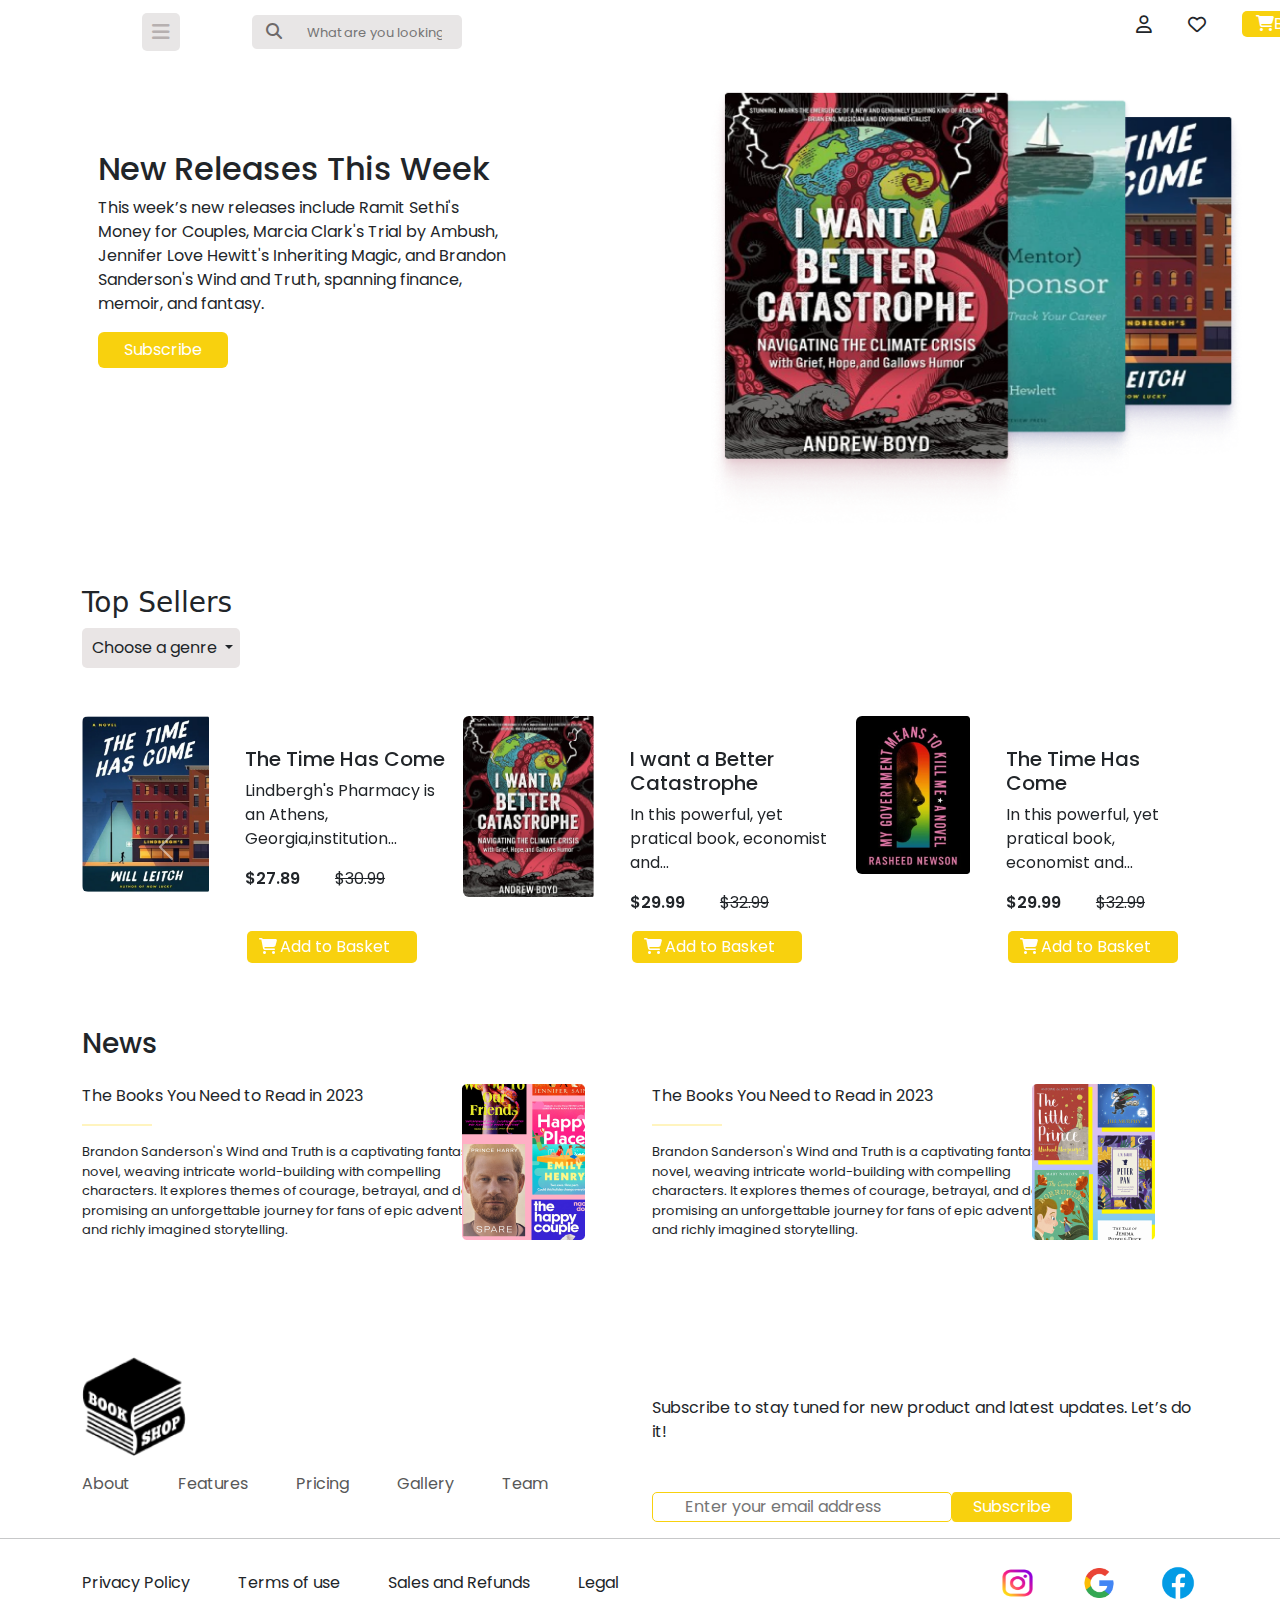
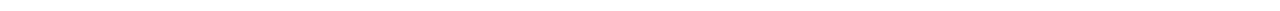
<file: Book store - Project/index.html>
<!doctype html>
<html lang="en">
    <head>
        <meta charset="utf-8">
        <meta name="viewport" content="width=device-width, initial-scale=1">
        <title>Book Store</title>
        <!-- link style css -->
        <link rel="stylesheet" href="./Assests/css/style.css">
        <!-- link bootstrap css -->
        <link rel="stylesheet" href="./Assests/css/bootstrap.css">
        <!-- fontstyle -->
        <link rel="preconnect" href="https://fonts.googleapis.com">
        <link rel="preconnect" href="https://fonts.gstatic.com" crossorigin>
        <link
            href="https://fonts.googleapis.com/css2?family=Poppins:ital,wght@0,100;0,200;0,300;0,400;0,500;0,600;0,700;0,800;0,900;1,100;1,200;1,300;1,400;1,500;1,600;1,700;1,800;1,900&family=Quicksand:wght@300..700&display=swap"
            rel="stylesheet">
        <!-- fontawesome cdn -->
        <link rel="stylesheet"
            href="https://cdnjs.cloudflare.com/ajax/libs/font-awesome/6.7.2/css/all.min.css"
            integrity="sha512-Evv84Mr4kqVGRNSgIGL/F/aIDqQb7xQ2vcrdIwxfjThSH8CSR7PBEakCr51Ck+w+/U6swU2Im1vVX0SVk9ABhg=="
            crossorigin="anonymous" referrerpolicy="no-referrer" />
        <!-- link favicon -->
         <link rel="shortcut icon" href="./Assests/img/favicon.png" type="image/x-icon">

    </head>
    <body>
        <!-- navbar -->
        <nav class="navbar navbar-expand-lg">
            <div class="container-fluid">
                <a class="navbar-brand" href="#">
                    <button class="menutoggle">
                        <i
                        class="fa-solid fa-bars "></i>
                    </button></a>

                <!-- <div class="collapse navbar-collapse"
                    id="navbarSupportedContent">
                                    
                </div> -->
                <span class="search-icon"><i
                    class="fa-solid fa-magnifying-glass"></i></span>  
                <input type="search" placeholder="What are you looking for?"
                class="nav-searchbar">  
                <ul class="navicons d-flex list-unstyled gap-3">
                    <li class="nav-icon"><i
                            class="fa-regular fa-user"></i></li>
                    <li class="nav-icon"><i
                            class="fa-regular fa-heart"></i></li>
                   <li> <button class="nav-button gap-5"><i
                            class="fa-solid fa-cart-shopping"></i>Basket</button></li>
                </ul>
            </div>
        </nav>
        <!-- herosection -->
        <section class="container-fluid">
            <div class="container">
                <div class="row">
                    <div class="col-lg-6">
                        <div class="card card-box" style="width: 28rem;">
                            <div class="card-body">
                                <h2 class="card-title">New Releases This
                                    Week</h2>
                                <p class="card-text card-content">This week’s
                                    new releases include Ramit Sethi's Money for
                                    Couples, Marcia Clark's Trial by Ambush,
                                    Jennifer Love Hewitt's Inheriting Magic, and
                                    Brandon Sanderson's Wind and Truth, spanning
                                    finance, memoir, and fantasy.</p>
                                <a href="#"
                                    class="btn btn-primary card-button">Subscribe</a>
                            </div>
                        </div>
                    </div>
                    <!-- col2 -->
                    <div class="col-lg-6">
                        <div class="book-images mt-4 ms-5">
                            <img src="./Assests/img/Animation image.png"
                                alt="animation image" height="450px"
                                width="550px" class="animation-img
                        ">
                        </div>
                    </div>
                </div>
            </div>
        </section>
        <!-- Section-two -->
        <section class="container-fluid">
            <div class="container mt-5">
                <h3 class="section2-heading">Top Sellers</h3>
                <ul class="navbar-nav me-auto mb-2 mb-lg-0 Dropdown-menu">
                    <li class="nav-item dropdown dropdown-text">
                        <a class="nav-link dropdown-toggle" href="#"
                            role="button" data-bs-toggle="dropdown"
                            aria-expanded="false">
                            Choose a genre
                        </a>
                        <ul class="dropdown-menu">
                            <li><a class="dropdown-item"
                                    href="#">Action</a></li>
                            <li><hr class="dropdown-divider"></li>
                            <li><a class="dropdown-item" href="#">Another
                                    action</a></li>
                            <li><hr class="dropdown-divider"></li>
                            <li><a class="dropdown-item" href="#">Something else
                                    here</a></li>
                        </ul>
                    </li>
                </ul>
                <!-- carousel slides -->
                <div id="carouselExample" class="carousel slide mt-5  ">
                    <div class="carousel-inner">
                        <!-- slide-one -->
                        <div class="carousel-item active">
                            <div class="slider-one d-flex ">
                                <!-- col1 -->
                                <div class="card mb-3 Card-Box1"
                                    style="max-width: 500px;">
                                    <div class="row g-0">
                                        <div class="col-md-4">
                                            <img src="./Assests/img/book1.png"
                                                class="img-fluid rounded-start  responsive-img"
                                                alt="book">
                                        </div>
                                        <div class="col-md-8">
                                            <div class="card-body">
                                                <h5
                                                    class="card-title Card-heading1">The
                                                    Time Has Come</h5>
                                                <p
                                                    class="card-text Card-Content1">Lindbergh's
                                                    Pharmacy is an
                                                    Athens,
                                                    Georgia,institution...</p>
                                                <span
                                                    class="After-price">$27.89</span>
                                                <span
                                                    class="text-decoration-line-through Before-price">$30.99</span>
                                            </div>
                                            <a><span><i
                                                        class="fa-solid fa-cart-shopping card1-icon"></i></span><button
                                                    class="card1-button mt-4">Add
                                                    to Basket</button>
                                            </a>
                                        </div>
                                    </div>
                                </div>
                                <!-- col2 -->
                                <div class="card mb-3 Card-Box1"
                                    style="max-width: 500px;">
                                    <div class="row g-0">
                                        <div class="col-md-4">
                                            <img src="./Assests/img/book3.png"
                                                class="img-fluid rounded-start responsive-img"
                                                alt="book">
                                        </div>
                                        <div class="col-md-8">
                                            <div class="card-body">
                                                <h5
                                                    class="card-title Card-heading1">I
                                                    want a Better
                                                    Catastrophe</h5>
                                                <p
                                                    class="card-text Card-Content1">In
                                                    this powerful, yet
                                                    pratical book, economist
                                                    and...</p>
                                                <span
                                                    class="After-price">$29.99</span>
                                                <span
                                                    class="text-decoration-line-through Before-price">$32.99</span>
                                            </div>
                                            <a><span><i
                                                        class="fa-solid fa-cart-shopping card1-icon"></i></span><button
                                                    class="card1-button">Add to
                                                    Basket</button>
                                            </a>
                                        </div>
                                    </div>
                                </div>
                                <!-- col3 -->
                                <div class="card mb-3 Card-Box1"
                                    style="max-width: 500px;">
                                    <div class="row g-0">
                                        <div class="col-md-4">
                                            <img src="./Assests/img/book4.png"
                                                class="img-fluid rounded-start responsive-img"
                                                alt="book">
                                        </div>
                                        <div class="col-md-8">
                                            <div class="card-body">
                                                <h5
                                                    class="card-title Card-heading1">The
                                                    Time Has Come</h5>
                                                <p
                                                    class="card-text Card-Content1">In
                                                    this powerful, yet pratical
                                                    book, economist and...</p>
                                                <span
                                                    class="After-price">$29.99</span>
                                                <span
                                                    class="text-decoration-line-through Before-price">$32.99</span>
                                            </div>
                                            <a><span><i
                                                        class="fa-solid fa-cart-shopping card1-icon"></i></span><button
                                                    class="card1-button">Add to
                                                    Basket</button>
                                            </a>
                                        </div>
                                    </div>
                                </div>
                            </div>
                        </div>
                        <!-- slide-two -->
                        <div class="carousel-item">
                            <div class="slider-two d-flex ">
                                <!-- col4 -->
                                <div class="card mb-3 Card-Box1"
                                    style="max-width: 500px;">
                                    <div class="row g-0">
                                        <div class="col-md-4">
                                            <img src="./Assests/img/book5.png"
                                                class="img-fluid rounded-start responsive-img"
                                                alt="book">
                                        </div>
                                        <div class="col-md-8">
                                            <div class="card-body">
                                                <h5
                                                    class="card-title Card-heading1">Pride
                                                    and Protest</h5>
                                                <p
                                                    class="card-text Card-Content1">A
                                                    woman goes head-to-head with
                                                    the CEO of...</p>
                                                <span
                                                    class="After-price">$15.50</span>
                                                <span
                                                    class="text-decoration-line-through Before-price">$18.50</span>
                                            </div>
                                            <a><span><i
                                                        class="fa-solid fa-cart-shopping card1-icon"></i></span><button
                                                    class="card1-button mt-4">Add
                                                    to Basket</button>
                                            </a>
                                        </div>
                                    </div>
                                </div>
                                <!-- col5 -->
                                <div class="card mb-3 Card-Box1"
                                    style="max-width: 500px;">
                                    <div class="row g-0">
                                        <div class="col-md-4">
                                            <img src="./Assests/img/book2.png"
                                                class="img-fluid rounded-start responsive-img"
                                                alt="book">
                                        </div>
                                        <div class="col-md-8">
                                            <div class="card-body">
                                                <h5
                                                    class="card-title Card-heading1">Forgrt
                                                    a Mentor, Find...</h5>
                                                <p
                                                    class="card-text Card-Content1">In
                                                    this powerful, yet pratical
                                                    book, economist and... </p>
                                                <span
                                                    class="After-price">$29.99</span>
                                                <span
                                                    class="text-decoration-line-through Before-price">$32.99</span>
                                            </div>
                                            <a><span><i
                                                        class="fa-solid fa-cart-shopping card1-icon"></i></span><button
                                                    class="card1-button mt-4">Add
                                                    to Basket</button>
                                            </a>
                                        </div>
                                    </div>
                                </div>
                                <!-- col6 -->
                                <div class="card mb-3 Card-Box1"
                                    style="max-width: 500px;">
                                    <div class="row g-0">
                                        <div class="col-md-4">
                                            <img src="./Assests/img/book6.png"
                                                class="img-fluid rounded-start responsive-img"
                                                alt="book">
                                        </div>
                                        <div class="col-md-8">
                                            <div class="card-body">
                                                <h5
                                                    class="card-title Card-heading1">The
                                                    Midnight Library</h5>
                                                <p
                                                    class="card-text Card-Content1">A
                                                    woman goes head-to-head with
                                                    the CEO of...</p>
                                                <span
                                                    class="After-price">$15.50</span>
                                                <span
                                                    class="text-decoration-line-through Before-price">$18.50</span>
                                            </div>
                                            <a><span><i
                                                        class="fa-solid fa-cart-shopping card1-icon"></i></span><button
                                                    class="card1-button mt-4">Add
                                                    to Basket</button>
                                            </a>
                                        </div>
                                    </div>
                                </div>
                            </div>
                        </div>
                    </div>
                    <button class="carousel-control-prev" type="button"
                        data-bs-target="#carouselExample" data-bs-slide="prev">
                        <span class="carousel-control-prev-icon"
                            aria-hidden="true"></span>
                        <span class="visually-hidden">Previous</span>
                    </button>
                    <button class="carousel-control-next" type="button"
                        data-bs-target="#carouselExample" data-bs-slide="next">
                        <span class="carousel-control-next-icon"
                            aria-hidden="true"></span>
                        <span class="visually-hidden">Next</span>
                    </button>
                </div>
            </div>

        </section>
        <!-- section-three -->
        <section class="container-fluid">
            <div class="container mt-5">
                <h3 class="section-heading">News</h3>
                <div class="row">
                    <div class="col-lg-4 mt-3">
                        <p class="news-heading">The Books You Need to Read in
                            2023</p>
                        <hr class="hr-line">
                        <div class="news-content" style="width: 27rem;">
                            <p class="responsive-newstext">Brandon Sanderson's Wind and Truth is a
                                captivating fantasy novel, weaving intricate
                                world-building with compelling characters. It
                                explores themes of courage, betrayal, and
                                destiny, promising an unforgettable journey for
                                fans of epic adventures and richly imagined
                                storytelling.</p>
                        </div>
                    </div>
                    <!-- col-2 -->
                    <div class="col-lg-2 mt-3">
                        <img src="./Assests/img/Photo news1.png" alt="news-img" class="news-img">
                    </div>
                    <!-- col3 -->
                    <div class="col-lg-4 mt-3">
                        <p class="news-heading">The Books You Need to Read in
                            2023</p>
                        <hr class="hr-line">
                        <div class="news-content " style="width: 27rem;">
                            <p class="responsive-newstext">Brandon Sanderson's Wind and Truth is a
                                captivating fantasy novel, weaving intricate
                                world-building with compelling characters. It
                                explores themes of courage, betrayal, and
                                destiny, promising an unforgettable journey for
                                fans of epic adventures and richly imagined
                                storytelling.</p>
                        </div>
                    </div>
                    <!-- col4 -->
                    <div class="col-lg-2 mt-3 ">
                        <img src="./Assests/img/Photo news2.png" alt="news-img" class="news-img">
                    </div>
                </div>
            </div>
        </section>
        <!-- section-four -->
        <section class="container-fluid">
            <div class="container">
                <div class="row">
                    <div class="col-lg-6">
                        <div class="logo-img">
                            <img src="./Assests/img/Logo.png" alt="Logo"
                                width="105px" height="100px">
                        </div>
                        <div class="section5-flex d-flex mt-3">
                            <div class="section5-col1 d-flex gap-5">
                                <p>About</p>
                                <p>Features</p>
                                <p>Pricing</p>
                            </div>
                            <div class="d-flex section5-col1 ms-5 gap-5">
                                <p>Gallery</p>
                                <p>Team</p>
                            </div>
                        </div>  
                    </div>
                    <!-- col2 -->
                    <div class="col-lg-6">
                        <div class="section5-col2">
                            <p>Subscribe to stay tuned for new product and
                                latest updates. Let’s do it!</p>
                        </div>
                        <div class="section5-col2 d-flex gap-5 mt-5">
                            <input type="email"
                                placeholder="Enter your email address"
                                class="email-box"><span><button
                                    class="subscribe-button">Subscribe</button></span>
                        </div>
                    </div>
                </div>
            </div>
        </section>
        <!-- Footer section -->
        <hr>
        <section class="container-fluid">
            <div class="container">
                <div class="row">
                    <div class="col-lg-6">
                        <div class="footer">
                            <ul
                                class="footer-content d-flex gap-5 list-unstyled mt-3">
                                <li>Privacy Policy</li>
                                <li>Terms of use</li>
                                <li>Sales and Refunds</li>
                                <li>Legal</li>
                            </ul>
                        </div>
                    </div>
                    <div class="col-lg-6">
                        <div class="footer-icons d-flex float-end gap-4 mt-2">
                            <img src="./Assests/img/insta-logo.png" alt="insta"
                                width="45px" height="40px">
                            <img src="./Assests/img/google-logo.png" alt="insta"
                                width="70px" height="40px">
                            <img src="./Assests/img/fb-logo.png" alt="insta"
                                width="40px" height="40px">
                        </div>
                    </div>

                </div>
            </div>

        </section>

        <script src="./Assests/js/script.js"></script>

    </body>
</html>
</file>
<file: Book store - Project/Assests/css/style.css>
/* font-family: "Poppins", serif; */
.menutoggle{
    color: rgb(182, 176, 176);
    margin-left: 130px;
    border: none;
    background-color: rgb(232, 230, 230);
    padding: 4px 10px; 
    border-radius: 5px;
}
.nav-searchbar{
    width: 300px ;
    margin-left:40px;
    background-color: rgb(232, 230, 230);
    border: 1px;
    border-radius: 5px;
    padding: 5px;
}
.search-icon{
    left: 70px;
    position: relative;
    color: rgb(109, 105, 105);
}
.nav-searchbar::placeholder{
    font-family: "Poppins", serif;
    font-size: small;
    padding-left: 50px;
}
.navicons{
    margin-left: 60%;
    position: relative;
    right: 100px;
    
}
.nav-icon{
    padding-left: 20px;
    font-size: 18px;
}
.nav-icon:hover{
    color: rgb(248, 209, 14);
}
.nav-button{
    background-color: rgb(248, 209, 14);
    border: 1px;
    font-family: "Poppins", serif;
    margin-left: 20px;
    border-radius: 5px;
    color: rgb(255, 254, 254);
    width:100px;
}
.nav-button:hover{
    background-color: white !important;
    color:rgb(248, 209, 14) !important ;
    border: 1px  solid!important;
    border-color: rgb(248, 209, 14) !important ;
}
.card-box{
    margin-top: 70px;
    border:none !important;
    font-family: "Poppins", serif;   
   
}
.card-button{
    background-color:rgb(248, 209, 14) !important;
    border: 1px !important;
    width: 130px;
}
.card-button:hover{
    background-color: white !important;
    color:rgb(248, 209, 14) !important ;
    border: 1px  solid!important;
    border-color: rgb(248, 209, 14) !important ;
}
.Book-two{
    position: relative;
    left: 150px;
}
.Book-one{
    position: relative;
    left:380px
}
.Book-three{
    position: relative;
    right: 100px;
}
.section-heading{
    font-family: "Poppins", serif;   
}
.Dropdown-menu{
    background-color: rgb(233, 229, 229);
    display: inline-block;
    width: 158px;
    border: 1px;
    border-radius: 5px;
}
.dropdown-text{
    padding-left: 10px;
    font-family: "Poppins", serif;   
}
.Card-Box1{
    border: none !important;
}
.Card-heading1{
    margin-top: 15px;
    font-family: "Poppins", serif;   
    padding-left: 20px;
}
.Card-Content1{
    font-family: "Poppins", serif;  
    padding-left: 20px;
}
.After-price{
    font-family: "Poppins", serif;  
    padding-left: 20px;
    font-weight: 600;
}
.Before-price{
    font-family: "Poppins", serif;  
    padding-left: 30px;
}
.card1-icon{
    position: relative;
    left: 50px;
    color: rgb(255, 254, 254);
}
.card1-button{
    background-color: rgb(248, 209, 14);
    border: 1px;
    font-family: "Poppins", serif;
    margin-left: 20px;
    border-radius: 5px;
    color: rgb(255, 254, 254);
    width: 170px;
    padding: 4px;
    padding-left: 10px;
}
.card1-button:hover{
    background-color: white !important;
    color:rgb(248, 209, 14) !important ;
    border: 1px  solid!important;
    border-color: rgb(248, 209, 14) !important ;
}
.news-heading{
    font-family: "Poppins", serif;
}
.hr-line{
    width: 70px;
    border: 1px solid;
    color:rgb(255, 213, 0) ;
}
.news-content{
    font-family: "Poppins", serif;
    font-size: small;
}
.logo-img{
    margin-top: 100px;
}
.section5-col1{
    font-family: "Poppins", serif;
    color: rgb(88, 88, 88);
}
.section5-col1:hover{
    color: black;
    cursor: pointer;
}
.section5-col2{
    margin-top: 140px;
    font-family: "Poppins", serif;   
}
.email-box{
    width: 300px;
    border: 1px solid;
    border-color: rgb(248, 209, 14) !important ;
    border-radius: 5px;

}
.email-box::placeholder{
    padding-left: 30px;
}
.subscribe-button{
    background-color:rgb(248, 209, 14) !important;
    border: 1px !important;
    width: 120px;
    border-radius: 4px;
    color: white;
    position: relative !important;
    right: 48px !important;
    padding:3px ;
}
.subscribe-button:hover{
    color:rgb(248, 209, 14) ;
    background-color: white !important;
    border: 1px solid !important;
    border-color: rgb(248, 209, 14) !important ;
   
}
.footer-content{
    font-family: "Poppins", serif;   
}
.responsive-img{
    width: 100%;
}

@media screen and (max-width:435px)  {
    .animation-img{
        width: 300px;
        height: auto;
        position: relative;
        right: 30px;
        
    }
    .slider-one,.slider-two{
        flex-direction: column;
        position: relative;
        left: 10px;
    }

    .responsive-img{
        width: 200px !important;
        margin-left: 55px;
    }
    .card-content{
        width: 75%;
    }
    .card1-button{
        position: relative;
        left: 40px;
    }
    .section5-flex{
        flex-direction: column;
        position: relative;
        left: 30px;
    }
    .menutoggle{
        position: relative;
        right: 120px;
    }
    .footer-icons{
        position: relative;
        right: 80px;
    }
    .nav-searchbar{
        position: relative;
        bottom: 41px;
        left: 60px;
    }
    .search-icon{
        margin-right: 150px;
        position: relative;
        bottom: px;
        
    }
    .responsive-newstext{
        width: 350px;
    }
    .news-img{
        width: 180px;
        position: relative;
        left: 60px;
    }
    
}
</file>
